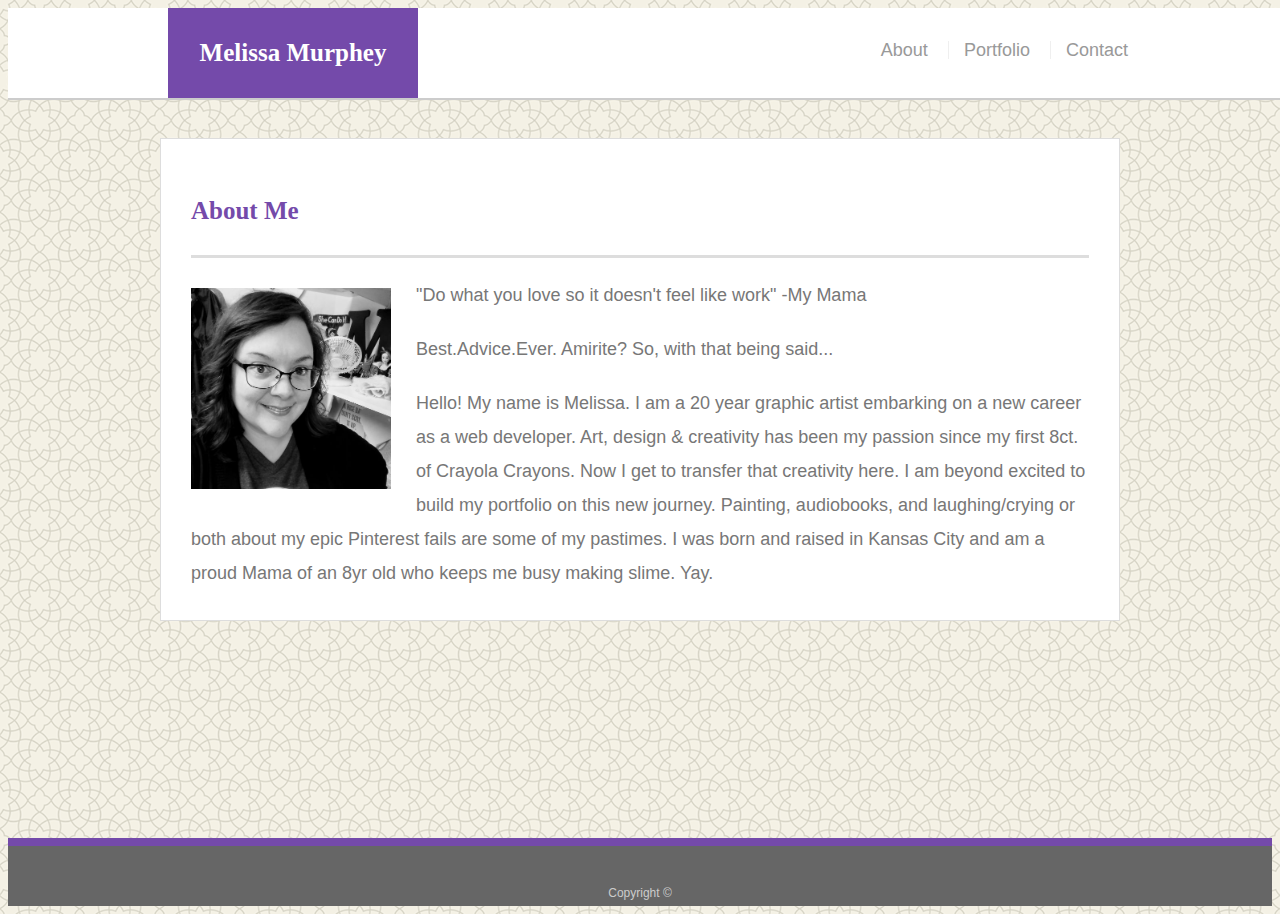
<file: index.html>
<!doctype html>
<html lang="en-us">

<head>
  <meta charset="UTF-8">
  <title>About | Melissa Murphey</title>
  <link rel="stylesheet" type="text/css" href="assets/css/style.css">
  <link rel="stylesheet" href="https://stackpath.bootstrapcdn.com/bootstrap/4.1.3/css/bootstrap.min.css" integrity="sha384-MCw98/SFnGE8fJT3GXwEOngsV7Zt27NXFoaoApmYm81iuXoPkFOJwJ8ERdknLPMO" crossorigin="anonymous">
  <meta name="viewport" content="width=device-width, initial-scale=1">
</head>


<body>

  <header id="masthead">
    <div class="container">
      <a href="index.html" id="logo">Melissa Murphey</a>
      <nav>
        <a href="index.html">About</a>
        <a href="portfolio.html">Portfolio</a>
        <a href="contact.html">Contact</a>
      </nav>
    </div>
  </header>

  <div id="main-container" class="container">
    <section class="main-section">
      <h1>About Me</h1>

      <img src="assets/images/mm500x500.jpg" class="auth-image" alt="Melissa Murphey">

      <p> "Do what you love so it doesn't feel like work" -My Mama</p>
      <p>Best.Advice.Ever. Amirite? So, with that being said...
      <p>Hello! My name is Melissa. I am a 20 year graphic artist embarking on a new career as a web developer.  
        Art, design & creativity has been my passion since my first 8ct. of Crayola Crayons.  
        Now I get to transfer that creativity here.  I am beyond excited to build my portfolio on this new journey. 
        Painting, audiobooks, and laughing/crying or both about my epic Pinterest fails are some of my pastimes.  
        I was born and raised in Kansas City and am a proud Mama of an 8yr old who keeps me busy making slime.  Yay.
      </p>

    </section>

  </div>

  <footer>
    <div class="container">
      Copyright &copy; 
    </div>
  </footer>

</body>


</html>
</file>
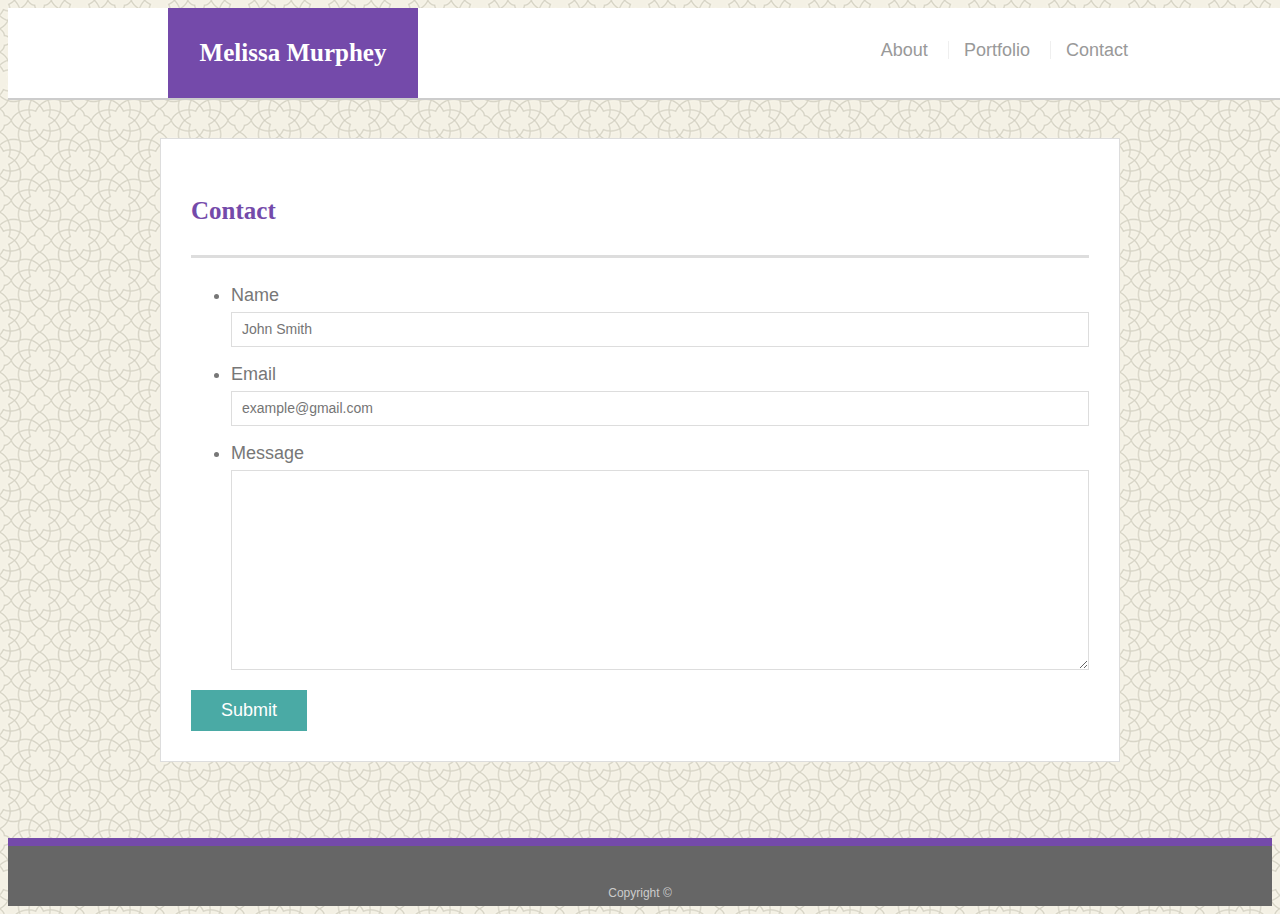
<file: contact.html>
<!doctype html>
<html lang="en-us">

<head>
  <meta charset="UTF-8">
  <title>Contact | Melissa Murphey</title>
  <link rel="stylesheet" type="text/css" href="assets/css/style.css">
  <link rel="stylesheet" href="https://stackpath.bootstrapcdn.com/bootstrap/4.1.3/css/bootstrap.min.css" integrity="sha384-MCw98/SFnGE8fJT3GXwEOngsV7Zt27NXFoaoApmYm81iuXoPkFOJwJ8ERdknLPMO" crossorigin="anonymous">
  <meta name="viewport" content="width=device-width, initial-scale=1">
</head>

<body>

  <header id="masthead">
    <div class="container">
      <a href="index.html" id="logo">Melissa Murphey</a>
      <nav>
        <a href="index.html">About</a>
        <a href="portfolio.html">Portfolio</a>
        <a href="contact.html">Contact</a>
      </nav>
    </div>
  </header>

  <div id="main-container" class="container">
    <section class="main-section">
      <h1>Contact</h1>

      <form id="contact-form">
        <ul>
          <li>
            <label for="name">Name</label>
            <input type="text" id="name" name="name" placeholder="John Smith" required="required">
          </li>
          <li>
            <label for="email">Email</label>
            <input type="email" id="email" name="email" placeholder="example@gmail.com" required="required">
          </li>
          <li>
            <label for="message">Message</label>
            <textarea id="message" name="message" required="required"></textarea>
          </li>
        </ul>
        <input type="submit">
      </form>

    </section>

  </div>

  <footer>
    <div class="container">
      Copyright &copy; 
    </div>
  </footer>
</body>

</html>
</file>
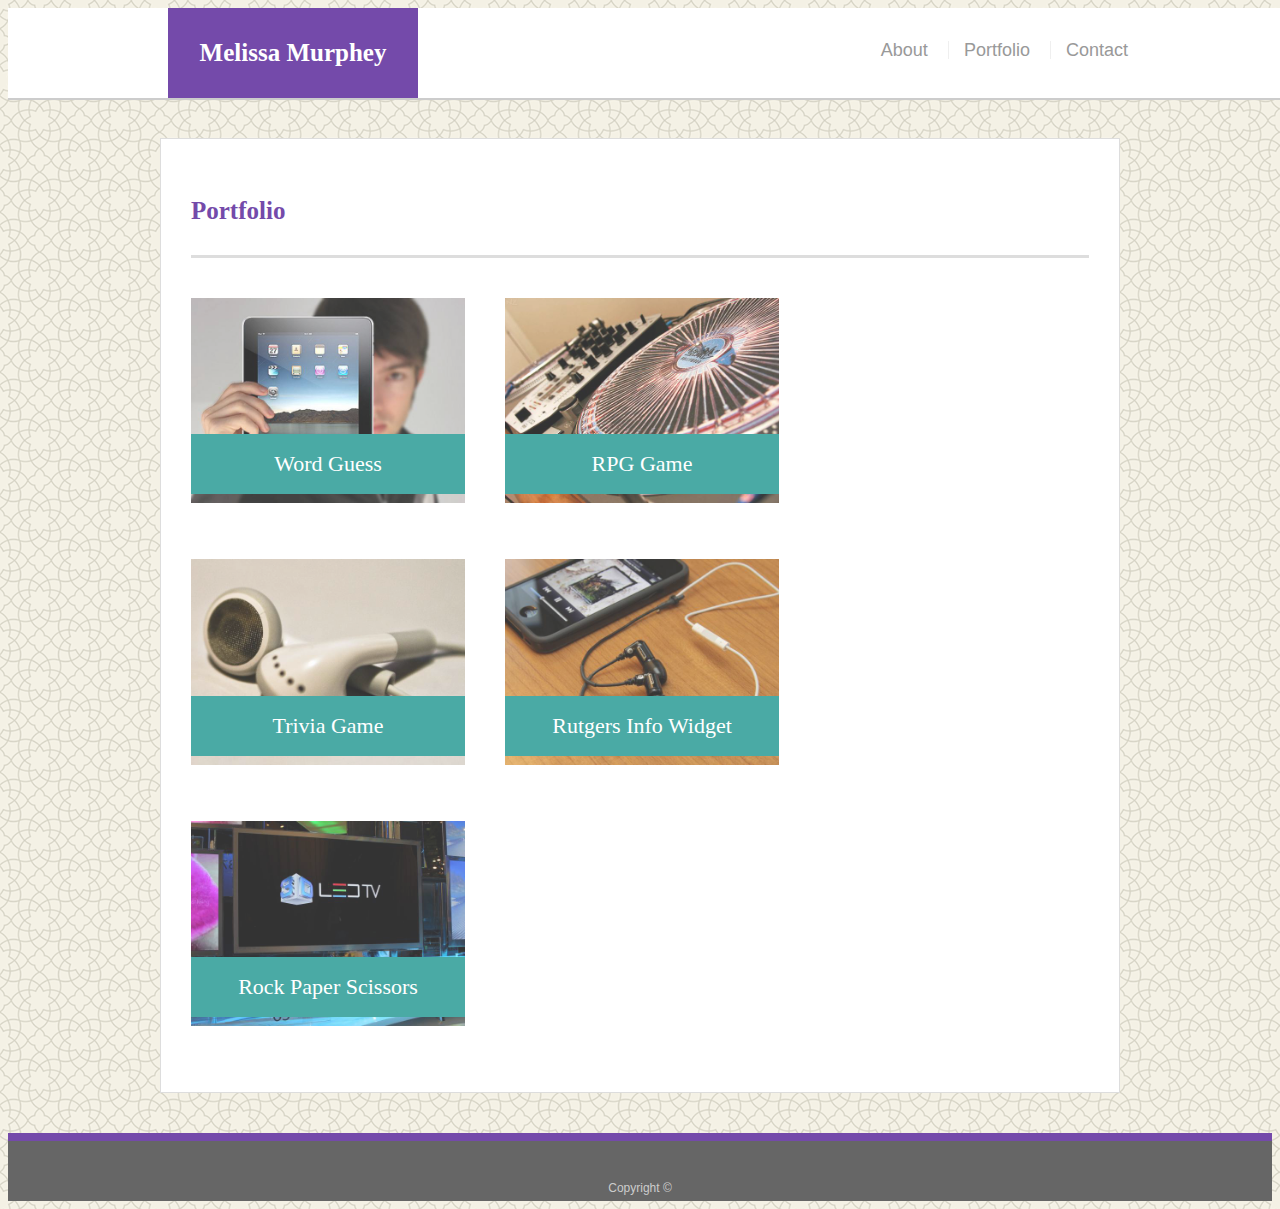
<file: portfolio.html>
<!doctype html>
<html lang="en-us">

<head>
  <meta charset="UTF-8">
  <title>Portfolio | Melissa Murphey</title>
  <link rel="stylesheet" type="text/css" href="assets/css/style.css">
  <link rel="stylesheet" href="https://stackpath.bootstrapcdn.com/bootstrap/4.1.3/css/bootstrap.min.css" integrity="sha384-MCw98/SFnGE8fJT3GXwEOngsV7Zt27NXFoaoApmYm81iuXoPkFOJwJ8ERdknLPMO" crossorigin="anonymous">
  <meta name="viewport" content="width=device-width, initial-scale=1">
</head>

<body>

  <header id="masthead">
    <div class="container">
      <a href="index.html" id="logo">Melissa Murphey</a>
      <nav>
        <a href="index.html">About</a>
        <a href="portfolio.html">Portfolio</a>
        <a href="contact.html">Contact</a>
      </nav>
    </div>
  </header>

  <div id="main-container" class="container">
    <section class="main-section">
      <h1>Portfolio</h1>

      <div class="work">
        <img src="assets/images/technics-q-c-640-480-1.jpg" alt="Word Guess">
        
        <h3>Word Guess</h3>
      </div>
      <div class="work">
        <img src="assets/images/technics-q-c-640-480-2.jpg" alt="RPG Game">

        <h3>RPG Game</h3>
      </div>
      <div class="work">
        <img src="assets/images/technics-q-c-640-480-5.jpg" alt="Trivia Game">

        <h3>Trivia Game</h3>
      </div>
      <div class="work">
        <img src="assets/images/technics-q-c-640-480-7.jpg" alt="Rutgers Info Widget">

        <h3>Rutgers Info Widget</h3>
      </div>
      <div class="work">
        <img src="assets/images/technics-q-c-640-480-9.jpg" alt="Rock Paper Scissors">

        <h3>Rock Paper Scissors</h3>
      </div>

    </section>

  </div>

  <footer>
    <div class="container">
      Copyright &copy; 
    </div>
  </footer>
</body>

</html>
</file>
<file: assets/css/style.css>
body {
  font-family: Arial, "Helvetica Neue", Helvetica, sans-serif;
  font-size: 18px;
  line-height: 34px;
  color: #777;
  background: url("../images/oriental.png");
}

* {
  box-sizing: border-box;
}

/* general */

.container {
  width: 100%;
  max-width: 960px;
  margin: 0 auto;
  clear: both;
}

h1,
h2,
h3,
p {
  margin-bottom: 20px;
}

p:last-child {
  margin-bottom: 0;
}

h1,
h2,
h3 {
  font-family: Georgia, Times, "Times New Roman", serif;
  font-weight: 700;
  color: #744aaa;
}

h1 {
  padding-bottom: 20px;
  font-size: 25px;
  line-height: 49px;
  border-bottom: 3px solid #ddd;
}

h2,
h3 {
  font-size: 22px;
}

/* header */

#masthead {
  position: fixed;
  z-index: 99;
  width: 100%;
  margin: 0 0 30px;
  overflow: auto;
  color: #fff;
  background: #fff;
  border-bottom: 2px solid #ccc;
}

#logo {
  float: left;
  width: 250px;
  height: 90px;
  font-family: Georgia, Times, "Times New Roman", serif;
  font-size: 25px;
  font-weight: 700;
  line-height: 90px;
  color: #fff;
  text-align: center;
  text-decoration: none;
  background: #744aaa;
}

nav {
  float: right;
  margin-top: 25px;
}

nav a {
  display: inline-block;
  padding-left: 15px;
  margin-left: 15px;
  line-height: 18px;
  color: #999;
  text-decoration: none;
  border-left: 1px solid #efefef;
}

nav a:first-child {
  border-left: 0 none;
}

/* footer */

footer {
  padding: 30px 0;
  clear: both;
  font-size: 12px;
  color: #fff;
  color: #ccc;
  text-align: center;
  background: #666;
  border-top: 8px solid #744aaa;
  height: 50px;
}

h3, h2 {
  padding-bottom: 20px;
  margin-bottom: 15px;
  line-height: 22px;
  border-bottom: 2px solid #eee;
}

/* main */

#main-container {
  padding-top: 130px;
  min-height: calc(100vh - 70px);
}

.main-section {
  float: left;
  width: 100%;
  max-width: 960px;
  padding: 30px;
  margin: 0 0 40px;
  background: #fff;
  border: 1px solid #ddd;
}

/* portfolio page */

.work {
  position: relative;
  float: left;
  width: 274px;
  margin: 20px 0 25px;
  overflow: auto;
}

.work:nth-child(even) {
  margin-right: 40px;
}

.work img {
  width: 100%;
  border: 0 none;
  opacity: 0.8;
}

.work h3 {
  position: absolute;
  bottom: 20px;
  width: 100%;
  padding: 15px;
  margin-bottom: 0;
  font-weight: 300;
  line-height: 30px;
  color: #fff;
  text-align: center;
  background: #4aaaa5;
  border-bottom: 0;
}

.auth-image {
  float: left;
  width: 200px;
  height: auto;
  margin-top: 10px;
  margin-right: 25px;
}

/* contact page */

#contact-form ul {
  margin-bottom: 20px;
}

#contact-form li {
  margin-bottom: 10px;
}

label,
input[type=text],
input[type=email],
textarea {
  display: block;
  width: 100%;
}

input[type=text],
input[type=email],
textarea {
  height: 35px;
  padding: 0 10px;
  font-size: 14px;
  border: 1px solid #ddd;
}

textarea {
  height: 200px;
}

input[type=submit] {
  padding: 10px 30px;
  font-size: 18px;
  color: #fff;
  cursor: pointer;
  background: #4aaaa5;
  border: 0 none;
}

@media (max-width: @screen-xs-max) { ...

}
@media (min-width: @screen-sm-min) and (max-width: 640px) { 
  
}
@media (min-width: @screen-md-min) and (max-width: 768px) { 

 }
@media (min-width: @screen-lg-min) and (max-width: 980px) { 

 }
</file>
